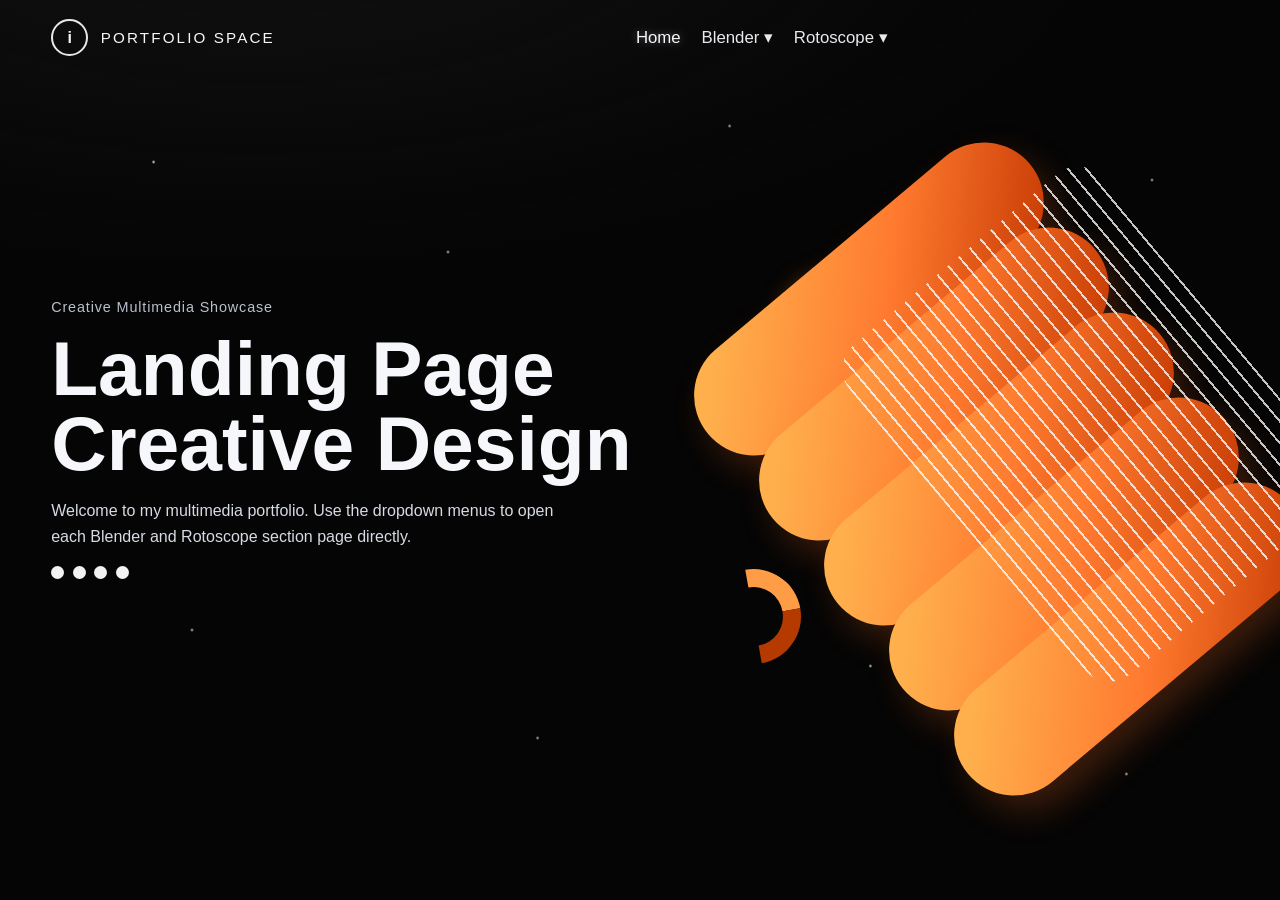
<file: overall/index.html>
<!DOCTYPE html>
<html lang="en">
<head>
  <meta charset="UTF-8" />
  <meta name="viewport" content="width=device-width, initial-scale=1.0" />
  <title>Portfolio | Futuristic Landing</title>
  <link rel="stylesheet" href="styles.css?v=205" />
</head>
<body>
  <div class="bg-stars" aria-hidden="true"></div>

  <header class="site-header">
    <div class="container nav-wrap">
      <a class="brand" href="index.html">
        <span class="brand-icon">i</span>
        <span class="brand-text">PORTFOLIO SPACE</span>
      </a>

      <nav>
        <ul class="nav-links">
          <li><a class="active" href="index.html">Home</a></li>

          <li class="dropdown">
            <button type="button" class="dropdown-toggle" aria-expanded="false">Blender ▾</button>
            <ul class="dropdown-menu">
              <li><a href="blender/video.html">Video</a></li>
              <li><a href="blender/description.html">Description</a></li>
              <li><a href="blender/method.html">Method</a></li>
              <li><a href="blender/calculator.html">Earth Age Calculator</a></li>
              <li><a href="blender/script.html">Script</a></li>
            </ul>
          </li>

          <li class="dropdown">
            <button type="button" class="dropdown-toggle" aria-expanded="false">Rotoscope ▾</button>
            <ul class="dropdown-menu">
              <li><a href="rotoscope/live-action.html">Live Action Video</a></li>
              <li><a href="rotoscope/final-video.html">Final Video</a></li>
              <li><a href="rotoscope/credits.html">Disclaimer / Credits</a></li>
              <li><a href="rotoscope/procedure.html">Procedure</a></li>
              <li><a href="rotoscope/weekly-progress.html">Weekly Progress</a></li>
            </ul>
          </li>
        </ul>
      </nav>
    </div>
  </header>

  <main class="container hero">
    <section class="hero-left">
      <p class="eyebrow">Creative Multimedia Showcase</p>
      <h1>Landing Page<br />Creative Design</h1>
      <p class="hero-text">
        Welcome to my multimedia portfolio. Use the dropdown menus to open each
        Blender and Rotoscope section page directly.
      </p>

      <div class="dots" aria-hidden="true">
        <span></span><span></span><span></span><span></span>
      </div>

    </section>

    <section class="hero-right" aria-hidden="true">
      <div class="orb orb-1"></div>
      <div class="orb orb-2"></div>
      <div class="orb orb-3"></div>
      <div class="ribbon r1"></div>
      <div class="ribbon r2"></div>
      <div class="ribbon r3"></div>
      <div class="ribbon r4"></div>
      <div class="ribbon r5"></div>
      <div class="ring"></div>
      <div class="lines"></div>
    </section>
  </main>
  <script src="script.js?v=205"></script>
</body>
</html>
</file>
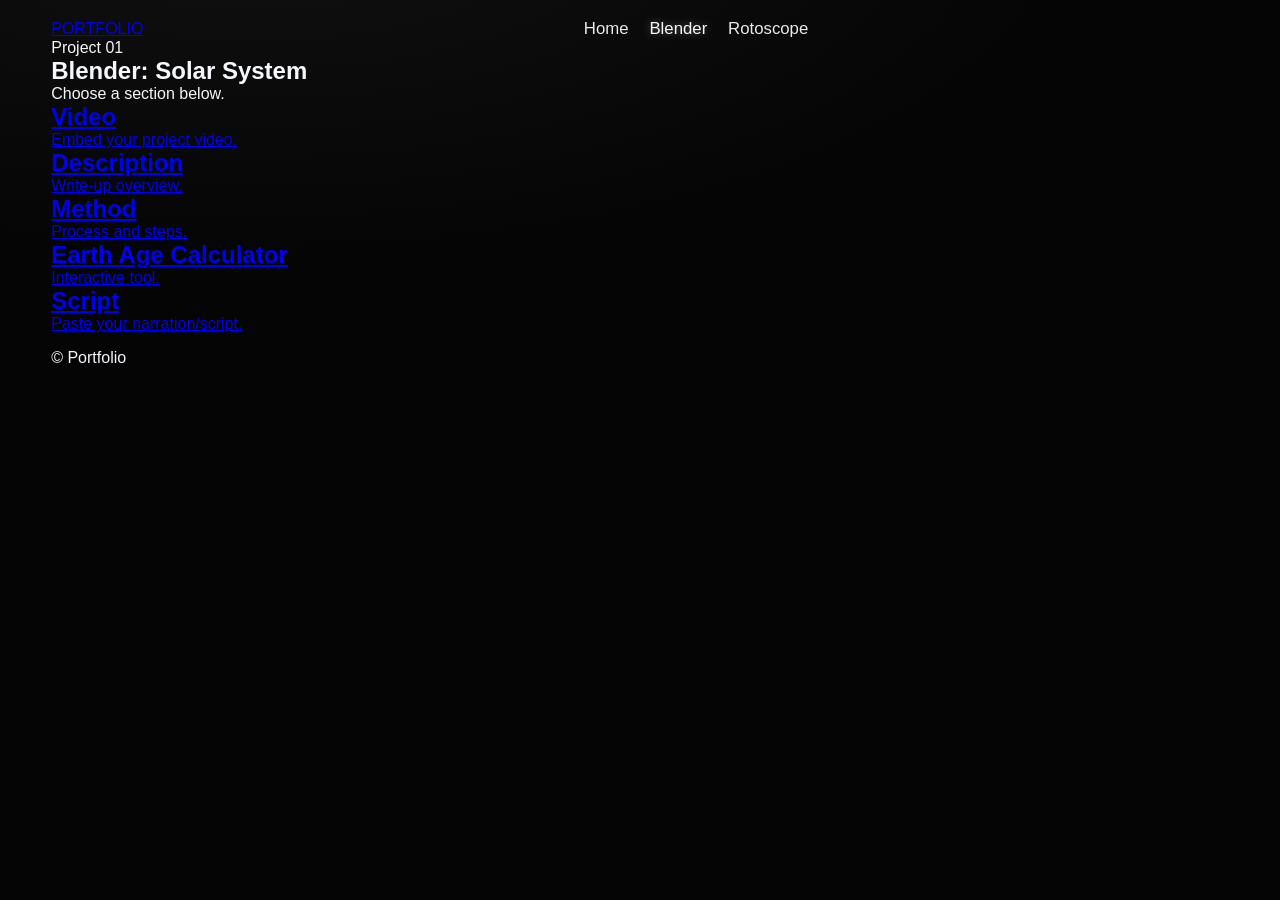
<file: overall/blender/index.html>
<!DOCTYPE html>
<html lang="en">
<head>
  <meta charset="UTF-8" />
  <meta name="viewport" content="width=device-width, initial-scale=1.0" />
  <title>Portfolio | Blender</title>
  <link rel="stylesheet" href="../styles.css" />
</head>
<body>
  <header class="site-header">
    <div class="container nav-wrap">
      <a class="logo" href="../index.html">PORTFOLIO</a>
      <nav>
        <ul class="nav-links">
          <li><a href="../index.html">Home</a></li>
          <li><a class="active" href="index.html">Blender</a></li>
          <li><a href="../rotoscope/index.html">Rotoscope</a></li>
        </ul>
      </nav>
    </div>
  </header>

  <main class="container page">
    <section class="page-head">
      <p class="tag">Project 01</p>
      <h1>Blender: Solar System</h1>
      <p class="subtitle">Choose a section below.</p>
    </section>

    <section class="grid two-col">
      <a class="card link-card" href="video.html"><h2>Video</h2><p class="muted">Embed your project video.</p></a>
      <a class="card link-card" href="description.html"><h2>Description</h2><p class="muted">Write-up overview.</p></a>
      <a class="card link-card" href="method.html"><h2>Method</h2><p class="muted">Process and steps.</p></a>
      <a class="card link-card" href="calculator.html"><h2>Earth Age Calculator</h2><p class="muted">Interactive tool.</p></a>
      <a class="card link-card" href="script.html"><h2>Script</h2><p class="muted">Paste your narration/script.</p></a>
    </section>
  </main>

  <footer class="site-footer">
    <div class="container">
      <p>© <span id="year"></span> Portfolio</p>
    </div>
  </footer>

  <script src="../script.js"></script>
</body>
</html>
</file>
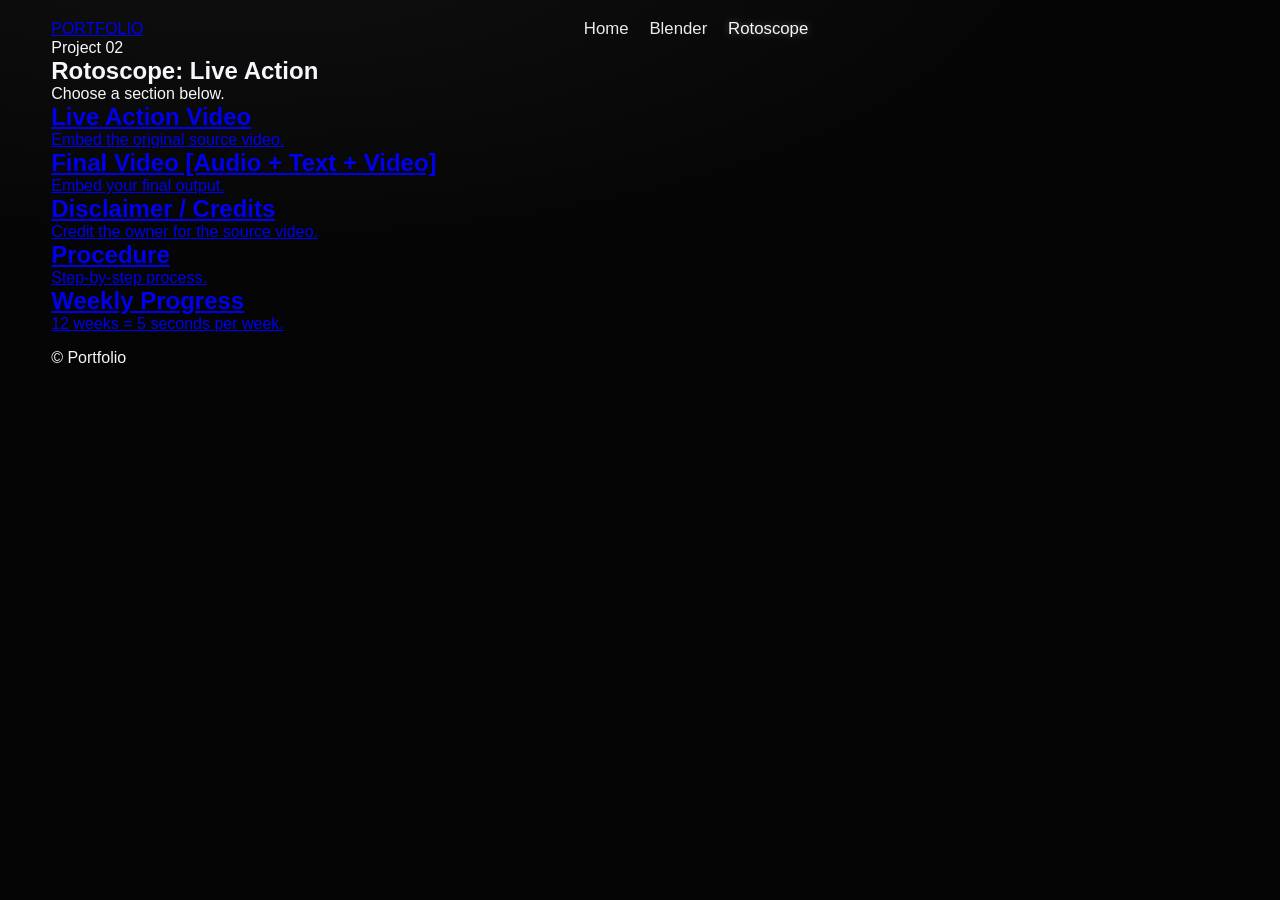
<file: overall/rotoscope/index.html>
<!DOCTYPE html>
<html lang="en">
<head>
  <meta charset="UTF-8" />
  <meta name="viewport" content="width=device-width, initial-scale=1.0" />
  <title>Portfolio | Rotoscope</title>
  <link rel="stylesheet" href="../styles.css" />
</head>
<body>
  <header class="site-header">
    <div class="container nav-wrap">
      <a class="logo" href="../index.html">PORTFOLIO</a>
      <nav>
        <ul class="nav-links">
          <li><a href="../index.html">Home</a></li>
          <li><a href="../blender/index.html">Blender</a></li>
          <li><a class="active" href="index.html">Rotoscope</a></li>
        </ul>
      </nav>
    </div>
  </header>

  <main class="container page">
    <section class="page-head">
      <p class="tag">Project 02</p>
      <h1>Rotoscope: Live Action</h1>
      <p class="subtitle">Choose a section below.</p>
    </section>

    <section class="grid two-col">
      <a class="card link-card" href="live-action.html">
        <h2>Live Action Video</h2>
        <p class="muted">Embed the original source video.</p>
      </a>

      <a class="card link-card" href="final-video.html">
        <h2>Final Video [Audio + Text + Video]</h2>
        <p class="muted">Embed your final output.</p>
      </a>

      <a class="card link-card" href="credits.html">
        <h2>Disclaimer / Credits</h2>
        <p class="muted">Credit the owner for the source video.</p>
      </a>

      <a class="card link-card" href="procedure.html">
        <h2>Procedure</h2>
        <p class="muted">Step-by-step process.</p>
      </a>

      <a class="card link-card" href="weekly-progress.html">
        <h2>Weekly Progress</h2>
        <p class="muted">12 weeks = 5 seconds per week.</p>
      </a>
    </section>
  </main>

  <footer class="site-footer">
    <div class="container">
      <p>© <span id="year"></span> Portfolio</p>
    </div>
  </footer>

  <script src="../script.js"></script>
</body>
</html>
</file>
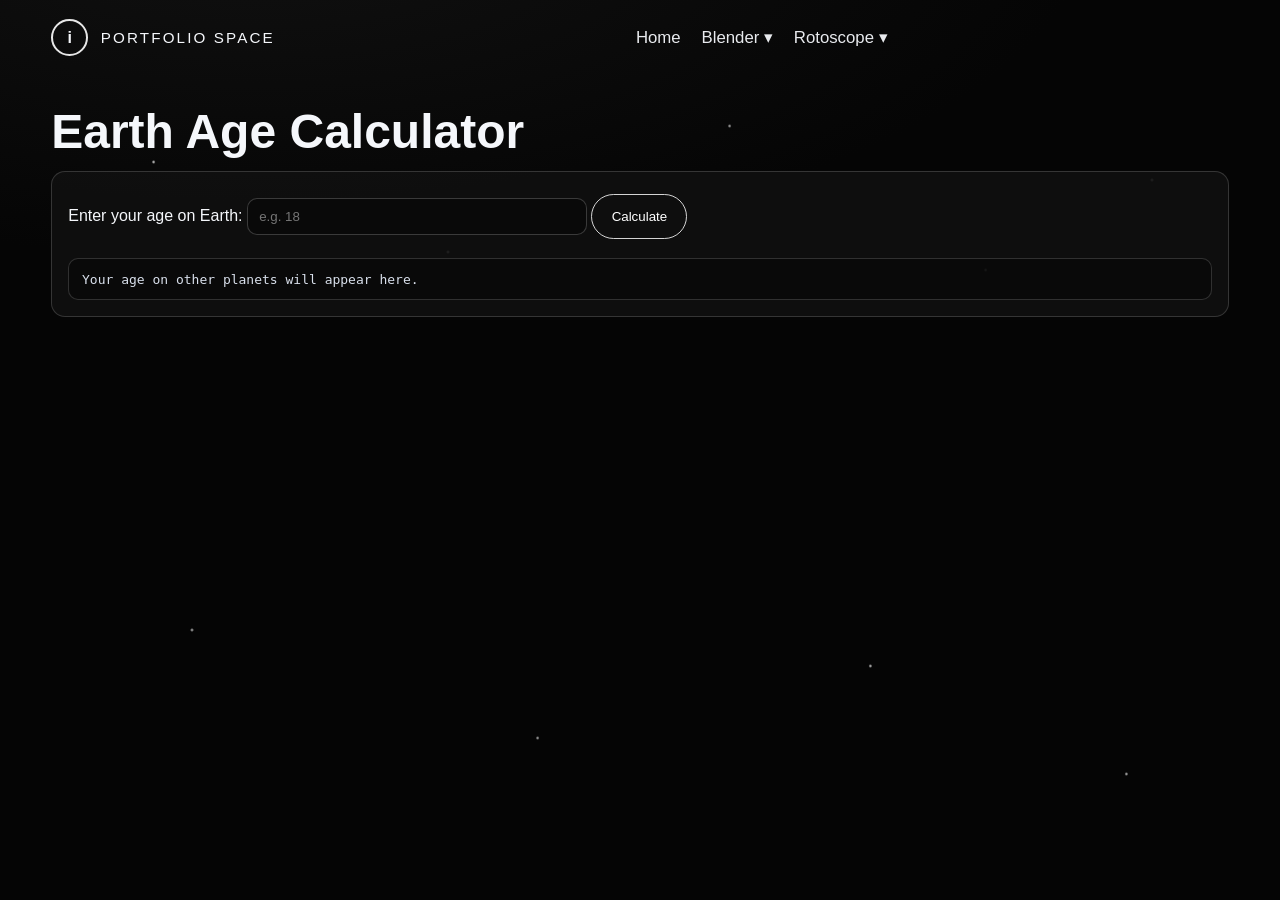
<file: overall/blender/calculator.html>
<!DOCTYPE html>
<html lang="en">
<head>
  <meta charset="UTF-8" />
  <meta name="viewport" content="width=device-width, initial-scale=1.0" />
  <title>Blender | Earth Age Calculator</title>
  <link rel="stylesheet" href="../styles.css?v=204" />
</head>
<body>
  <div class="bg-stars" aria-hidden="true"></div>
  <header class="site-header">
    <div class="container nav-wrap">
      <a class="brand" href="../index.html"><span class="brand-icon">i</span><span class="brand-text">PORTFOLIO SPACE</span></a>
      <nav>
        <ul class="nav-links">
          <li><a href="../index.html">Home</a></li>
          <li class="dropdown">
            <button type="button" class="dropdown-toggle" aria-expanded="false">Blender ▾</button>
            <ul class="dropdown-menu">
              <li><a href="video.html">Video</a></li>
              <li><a href="description.html">Description</a></li>
              <li><a href="method.html">Method</a></li>
              <li><a href="calculator.html">Earth Age Calculator</a></li>
              <li><a href="script.html">Script</a></li>
            </ul>
          </li>
          <li class="dropdown">
            <button type="button" class="dropdown-toggle" aria-expanded="false">Rotoscope ▾</button>
            <ul class="dropdown-menu">
              <li><a href="../rotoscope/live-action.html">Live Action Video</a></li>
              <li><a href="../rotoscope/final-video.html">Final Video</a></li>
              <li><a href="../rotoscope/credits.html">Disclaimer / Credits</a></li>
              <li><a href="../rotoscope/procedure.html">Procedure</a></li>
              <li><a href="../rotoscope/weekly-progress.html">Weekly Progress</a></li>
            </ul>
          </li>
        </ul>
      </nav>
    </div>
  </header>
  <main class="container page-wrap">
    <h1>Earth Age Calculator</h1>
    <section class="f-card">
      <label for="age">Enter your age on Earth:</label>
      <input id="age" type="number" min="0" placeholder="e.g. 18" />
      <button id="calcBtn" class="pill-btn ghost" type="button">Calculate</button>
      <pre id="result" class="result-box">Your age on other planets will appear here.</pre>
    </section>
  </main>
  <script src="../script.js?v=204"></script>
</body>
</html>
</file>
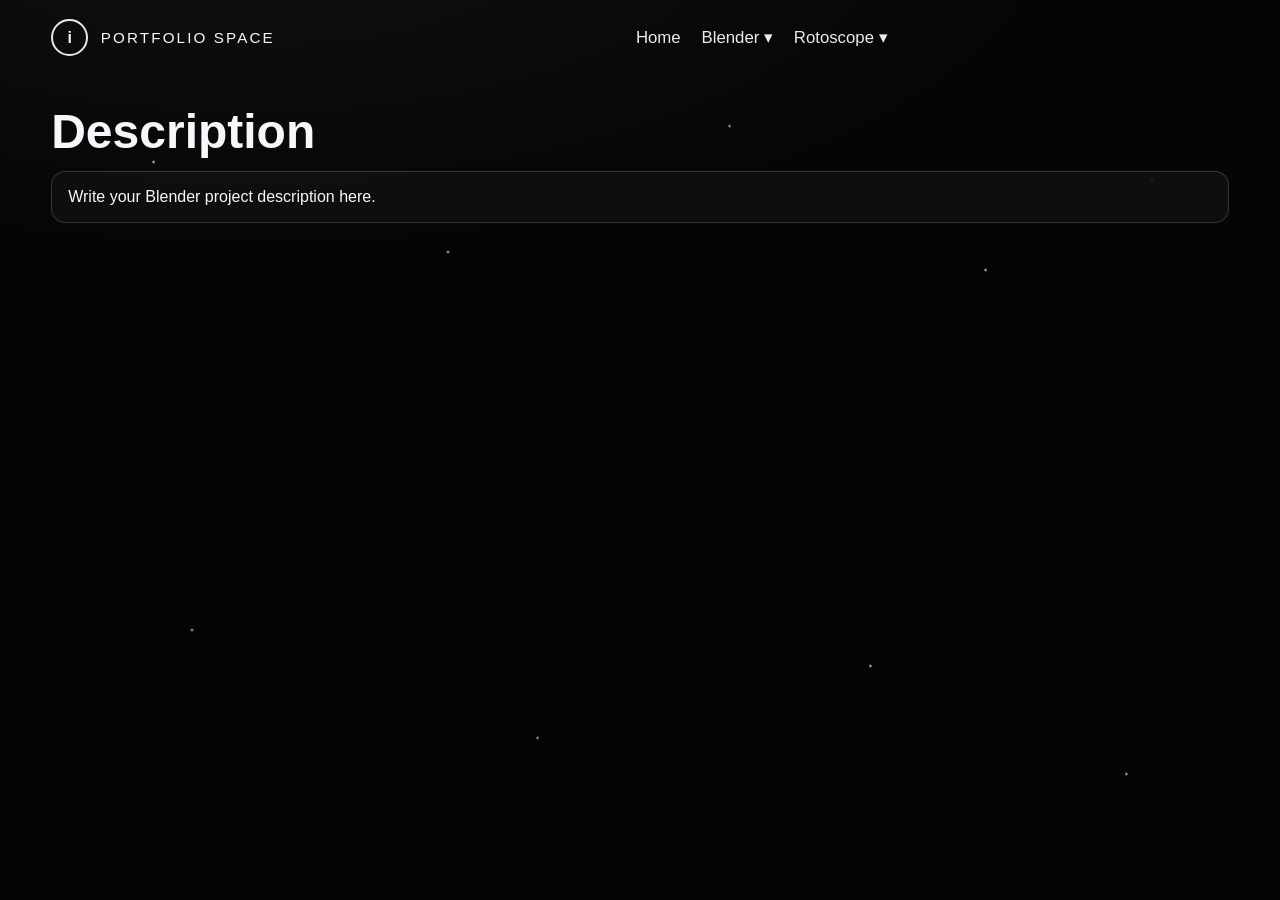
<file: overall/blender/description.html>
<!DOCTYPE html>
<html lang="en">
<head>
  <meta charset="UTF-8" />
  <meta name="viewport" content="width=device-width, initial-scale=1.0" />
  <title>Blender | Description</title>
  <link rel="stylesheet" href="../styles.css?v=204" />
</head>
<body>
  <div class="bg-stars" aria-hidden="true"></div>
  <header class="site-header">
    <div class="container nav-wrap">
      <a class="brand" href="../index.html"><span class="brand-icon">i</span><span class="brand-text">PORTFOLIO SPACE</span></a>
      <nav>
        <ul class="nav-links">
          <li><a href="../index.html">Home</a></li>
          <li class="dropdown">
            <button type="button" class="dropdown-toggle" aria-expanded="false">Blender ▾</button>
            <ul class="dropdown-menu">
              <li><a href="video.html">Video</a></li>
              <li><a href="description.html">Description</a></li>
              <li><a href="method.html">Method</a></li>
              <li><a href="calculator.html">Earth Age Calculator</a></li>
              <li><a href="script.html">Script</a></li>
            </ul>
          </li>
          <li class="dropdown">
            <button type="button" class="dropdown-toggle" aria-expanded="false">Rotoscope ▾</button>
            <ul class="dropdown-menu">
              <li><a href="../rotoscope/live-action.html">Live Action Video</a></li>
              <li><a href="../rotoscope/final-video.html">Final Video</a></li>
              <li><a href="../rotoscope/credits.html">Disclaimer / Credits</a></li>
              <li><a href="../rotoscope/procedure.html">Procedure</a></li>
              <li><a href="../rotoscope/weekly-progress.html">Weekly Progress</a></li>
            </ul>
          </li>
        </ul>
      </nav>
    </div>
  </header>
  <main class="container page-wrap">
    <h1>Description</h1>
    <section class="f-card"><p>Write your Blender project description here.</p></section>
  </main>
  <script src="../script.js?v=204"></script>
</body>
</html>
</file>
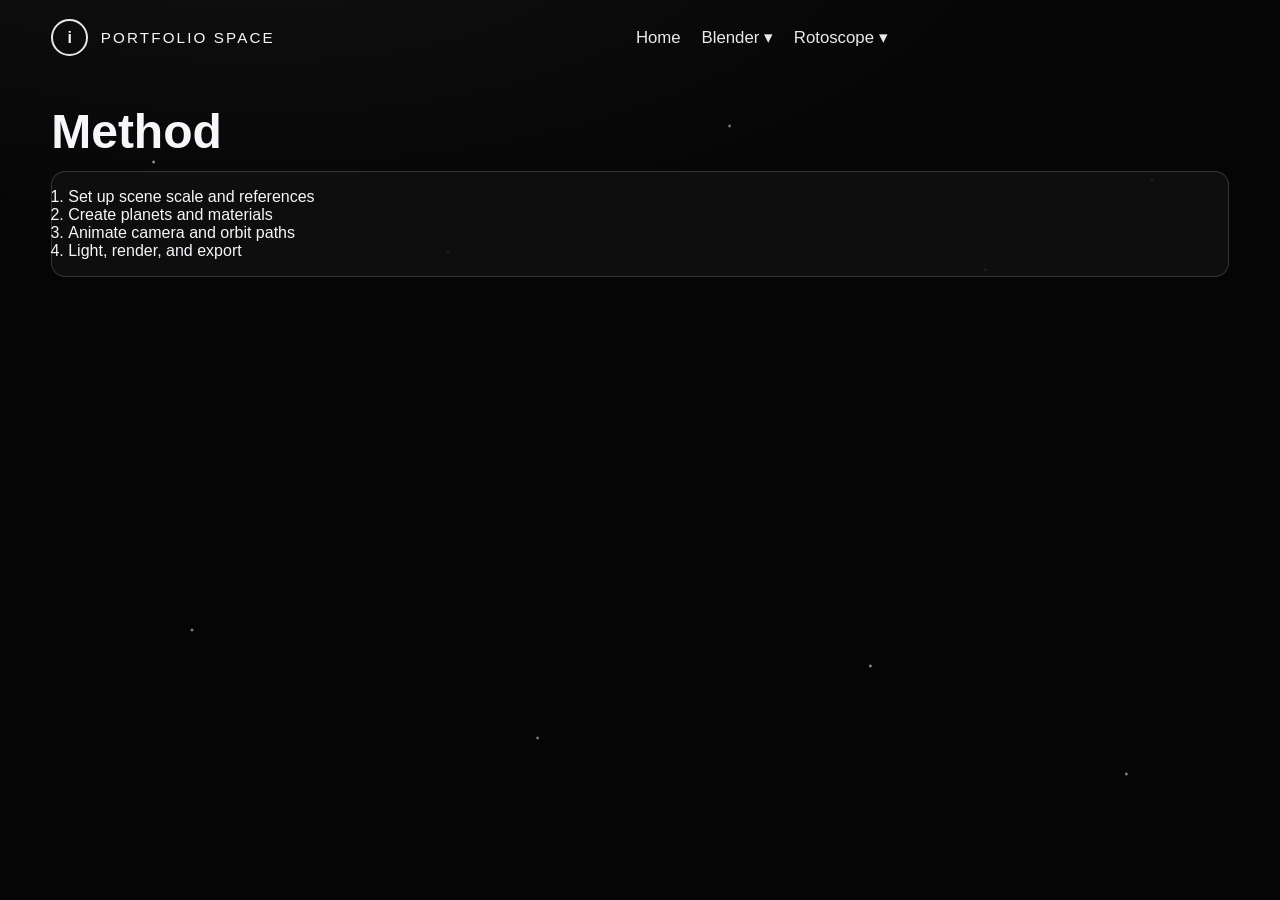
<file: overall/blender/method.html>
<!DOCTYPE html>
<html lang="en">
<head>
  <meta charset="UTF-8" />
  <meta name="viewport" content="width=device-width, initial-scale=1.0" />
  <title>Blender | Method</title>
  <link rel="stylesheet" href="../styles.css?v=204" />
</head>
<body>
  <div class="bg-stars" aria-hidden="true"></div>
  <header class="site-header">
    <div class="container nav-wrap">
      <a class="brand" href="../index.html"><span class="brand-icon">i</span><span class="brand-text">PORTFOLIO SPACE</span></a>
      <nav>
        <ul class="nav-links">
          <li><a href="../index.html">Home</a></li>
          <li class="dropdown">
            <button type="button" class="dropdown-toggle" aria-expanded="false">Blender ▾</button>
            <ul class="dropdown-menu">
              <li><a href="video.html">Video</a></li>
              <li><a href="description.html">Description</a></li>
              <li><a href="method.html">Method</a></li>
              <li><a href="calculator.html">Earth Age Calculator</a></li>
              <li><a href="script.html">Script</a></li>
            </ul>
          </li>
          <li class="dropdown">
            <button type="button" class="dropdown-toggle" aria-expanded="false">Rotoscope ▾</button>
            <ul class="dropdown-menu">
              <li><a href="../rotoscope/live-action.html">Live Action Video</a></li>
              <li><a href="../rotoscope/final-video.html">Final Video</a></li>
              <li><a href="../rotoscope/credits.html">Disclaimer / Credits</a></li>
              <li><a href="../rotoscope/procedure.html">Procedure</a></li>
              <li><a href="../rotoscope/weekly-progress.html">Weekly Progress</a></li>
            </ul>
          </li>
        </ul>
      </nav>
    </div>
  </header>
  <main class="container page-wrap">
    <h1>Method</h1>
    <section class="f-card">
      <ol>
        <li>Set up scene scale and references</li>
        <li>Create planets and materials</li>
        <li>Animate camera and orbit paths</li>
        <li>Light, render, and export</li>
      </ol>
    </section>
  </main>
  <script src="../script.js?v=204"></script>
</body>
</html>
</file>
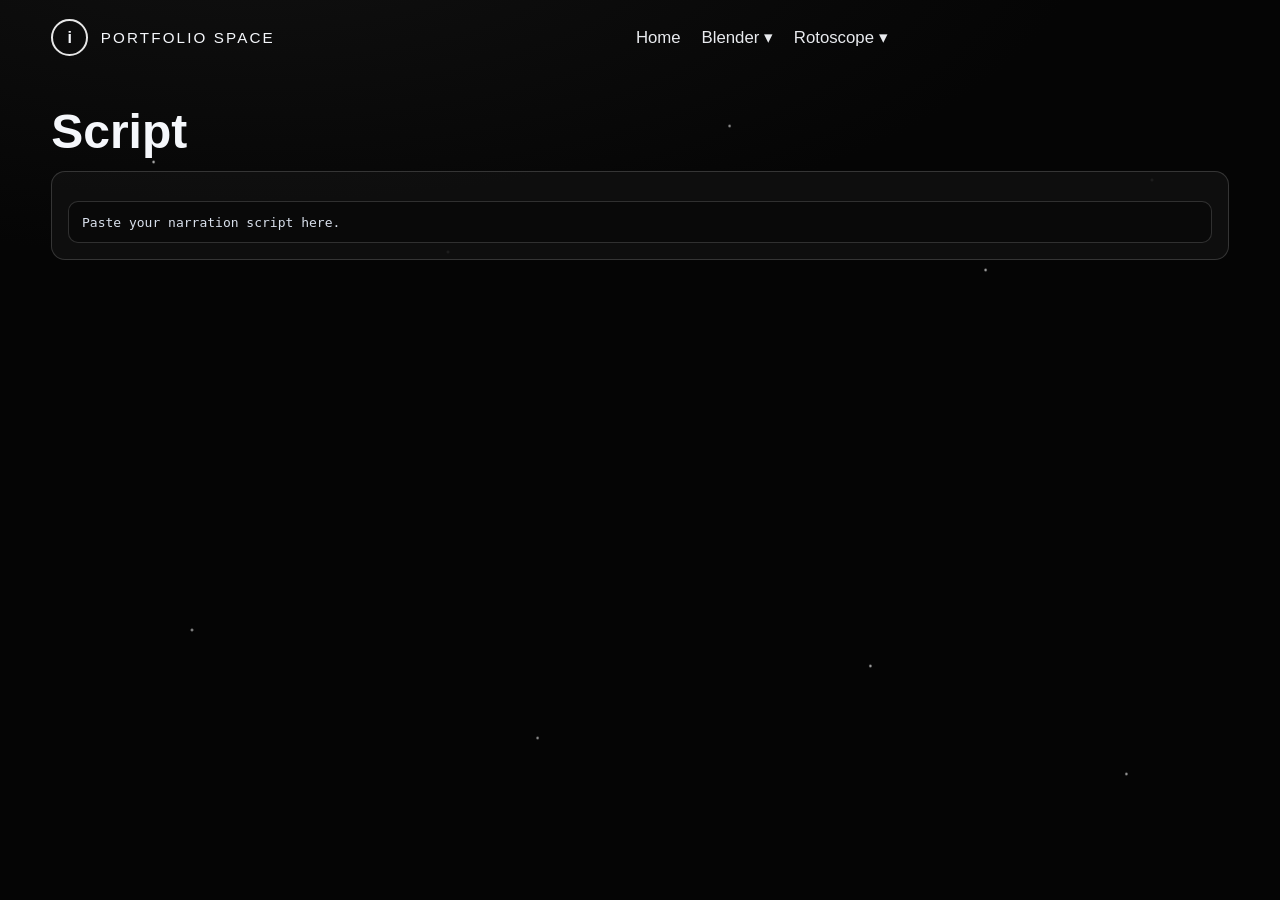
<file: overall/blender/script.html>
<!DOCTYPE html>
<html lang="en">
<head>
  <meta charset="UTF-8" />
  <meta name="viewport" content="width=device-width, initial-scale=1.0" />
  <title>Blender | Script</title>
  <link rel="stylesheet" href="../styles.css?v=204" />
</head>
<body>
  <div class="bg-stars" aria-hidden="true"></div>
  <header class="site-header">
    <div class="container nav-wrap">
      <a class="brand" href="../index.html"><span class="brand-icon">i</span><span class="brand-text">PORTFOLIO SPACE</span></a>
      <nav>
        <ul class="nav-links">
          <li><a href="../index.html">Home</a></li>
          <li class="dropdown">
            <button type="button" class="dropdown-toggle" aria-expanded="false">Blender ▾</button>
            <ul class="dropdown-menu">
              <li><a href="video.html">Video</a></li>
              <li><a href="description.html">Description</a></li>
              <li><a href="method.html">Method</a></li>
              <li><a href="calculator.html">Earth Age Calculator</a></li>
              <li><a href="script.html">Script</a></li>
            </ul>
          </li>
          <li class="dropdown">
            <button type="button" class="dropdown-toggle" aria-expanded="false">Rotoscope ▾</button>
            <ul class="dropdown-menu">
              <li><a href="../rotoscope/live-action.html">Live Action Video</a></li>
              <li><a href="../rotoscope/final-video.html">Final Video</a></li>
              <li><a href="../rotoscope/credits.html">Disclaimer / Credits</a></li>
              <li><a href="../rotoscope/procedure.html">Procedure</a></li>
              <li><a href="../rotoscope/weekly-progress.html">Weekly Progress</a></li>
            </ul>
          </li>
        </ul>
      </nav>
    </div>
  </header>
  <main class="container page-wrap">
    <h1>Script</h1>
    <section class="f-card">
      <pre class="result-box">Paste your narration script here.</pre>
    </section>
  </main>
  <script src="../script.js?v=204"></script>
</body>
</html>
</file>
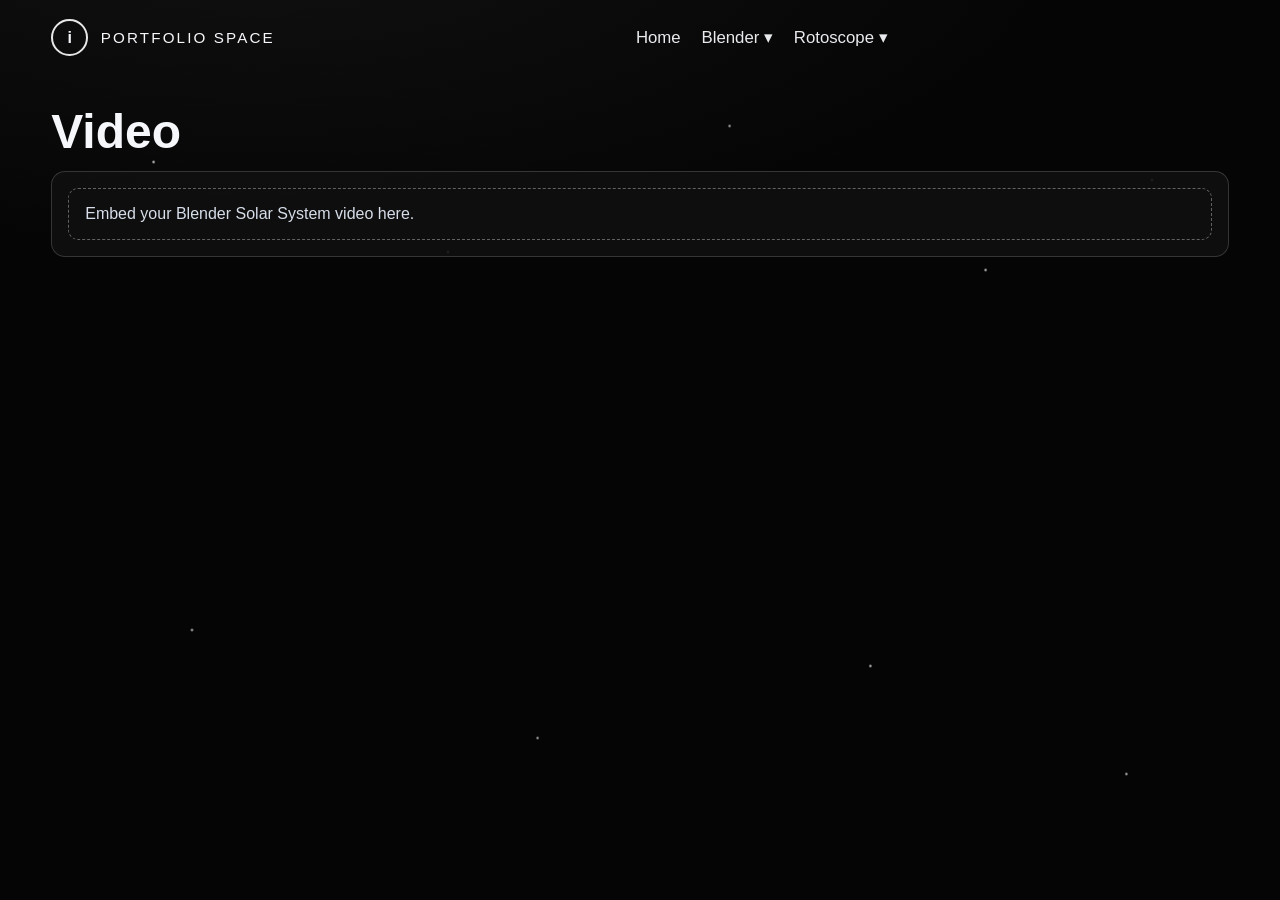
<file: overall/blender/video.html>
<!DOCTYPE html>
<html lang="en">
<head>
  <meta charset="UTF-8" />
  <meta name="viewport" content="width=device-width, initial-scale=1.0" />
  <title>Blender | Video</title>
  <link rel="stylesheet" href="../styles.css?v=204" />
</head>
<body>
  <div class="bg-stars" aria-hidden="true"></div>

  <header class="site-header">
    <div class="container nav-wrap">
      <a class="brand" href="../index.html">
        <span class="brand-icon">i</span>
        <span class="brand-text">PORTFOLIO SPACE</span>
      </a>
      <nav>
        <ul class="nav-links">
          <li><a href="../index.html">Home</a></li>
          <li class="dropdown">
            <button type="button" class="dropdown-toggle" aria-expanded="false">Blender ▾</button>
            <ul class="dropdown-menu">
              <li><a href="video.html">Video</a></li>
              <li><a href="description.html">Description</a></li>
              <li><a href="method.html">Method</a></li>
              <li><a href="calculator.html">Earth Age Calculator</a></li>
              <li><a href="script.html">Script</a></li>
            </ul>
          </li>
          <li class="dropdown">
            <button type="button" class="dropdown-toggle" aria-expanded="false">Rotoscope ▾</button>
            <ul class="dropdown-menu">
              <li><a href="../rotoscope/live-action.html">Live Action Video</a></li>
              <li><a href="../rotoscope/final-video.html">Final Video</a></li>
              <li><a href="../rotoscope/credits.html">Disclaimer / Credits</a></li>
              <li><a href="../rotoscope/procedure.html">Procedure</a></li>
              <li><a href="../rotoscope/weekly-progress.html">Weekly Progress</a></li>
            </ul>
          </li>
        </ul>
      </nav>
    </div>
  </header>

  <main class="container page-wrap">
    <h1>Video</h1>
    <section class="f-card">
      <div class="placeholder">Embed your Blender Solar System video here.</div>
    </section>
  </main>

  <script src="../script.js?v=204"></script>
</body>
</html>
</file>
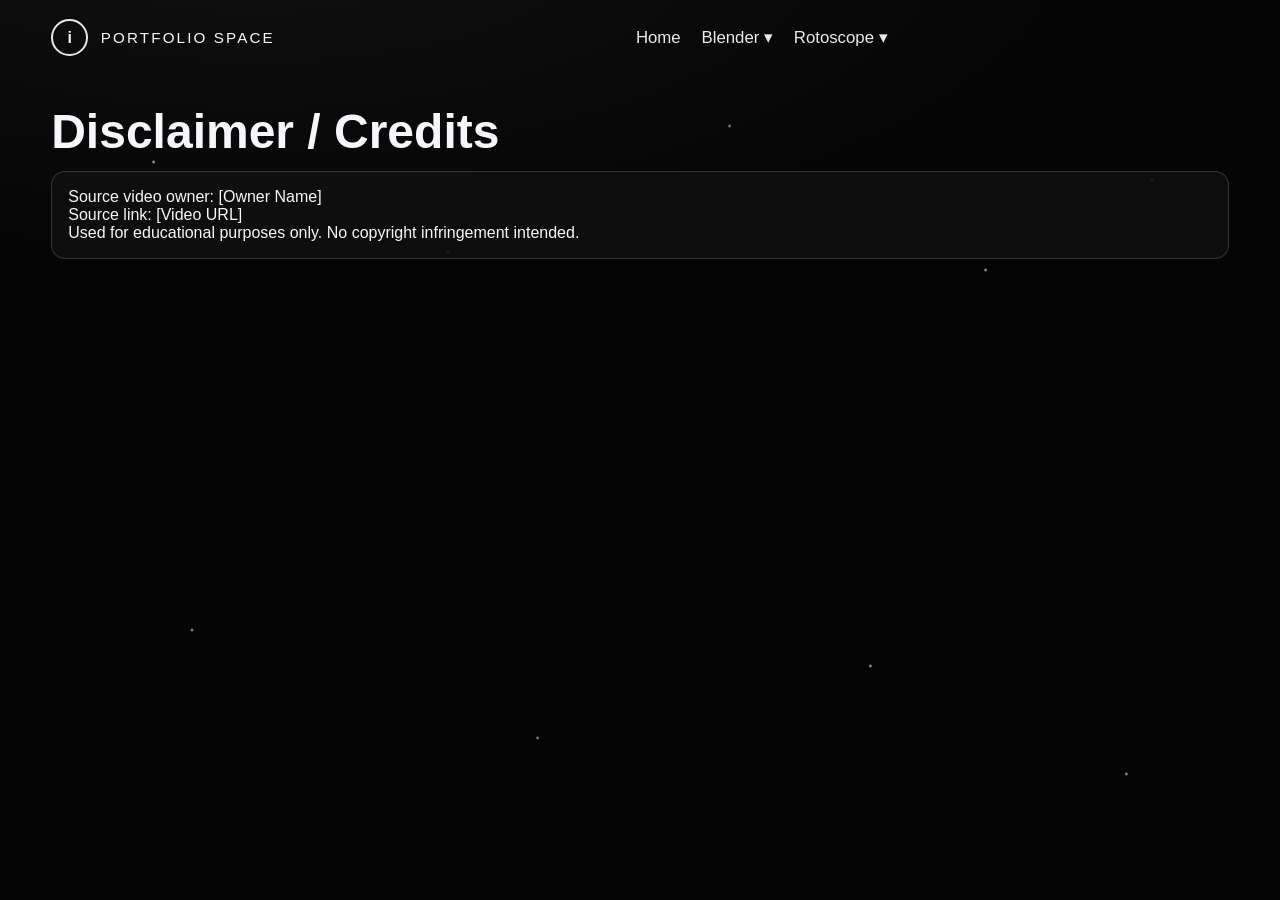
<file: overall/rotoscope/credits.html>
<!DOCTYPE html>
<html lang="en">
<head>
  <meta charset="UTF-8" />
  <meta name="viewport" content="width=device-width, initial-scale=1.0" />
  <title>Rotoscope | Disclaimer / Credits</title>
  <link rel="stylesheet" href="../styles.css?v=204" />
</head>
<body>
  <div class="bg-stars" aria-hidden="true"></div>
  <header class="site-header">
    <div class="container nav-wrap">
      <a class="brand" href="../index.html"><span class="brand-icon">i</span><span class="brand-text">PORTFOLIO SPACE</span></a>
      <nav>
        <ul class="nav-links">
          <li><a href="../index.html">Home</a></li>
          <li class="dropdown">
            <button type="button" class="dropdown-toggle" aria-expanded="false">Blender ▾</button>
            <ul class="dropdown-menu">
              <li><a href="../blender/video.html">Video</a></li>
              <li><a href="../blender/description.html">Description</a></li>
              <li><a href="../blender/method.html">Method</a></li>
              <li><a href="../blender/calculator.html">Earth Age Calculator</a></li>
              <li><a href="../blender/script.html">Script</a></li>
            </ul>
          </li>
          <li class="dropdown">
            <button type="button" class="dropdown-toggle" aria-expanded="false">Rotoscope ▾</button>
            <ul class="dropdown-menu">
              <li><a href="live-action.html">Live Action Video</a></li>
              <li><a href="final-video.html">Final Video</a></li>
              <li><a href="credits.html">Disclaimer / Credits</a></li>
              <li><a href="procedure.html">Procedure</a></li>
              <li><a href="weekly-progress.html">Weekly Progress</a></li>
            </ul>
          </li>
        </ul>
      </nav>
    </div>
  </header>
  <main class="container page-wrap">
    <h1>Disclaimer / Credits</h1>
    <section class="f-card">
      <p>Source video owner: [Owner Name]</p>
      <p>Source link: [Video URL]</p>
      <p>Used for educational purposes only. No copyright infringement intended.</p>
    </section>
  </main>
  <script src="../script.js?v=204"></script>
</body>
</html>
</file>
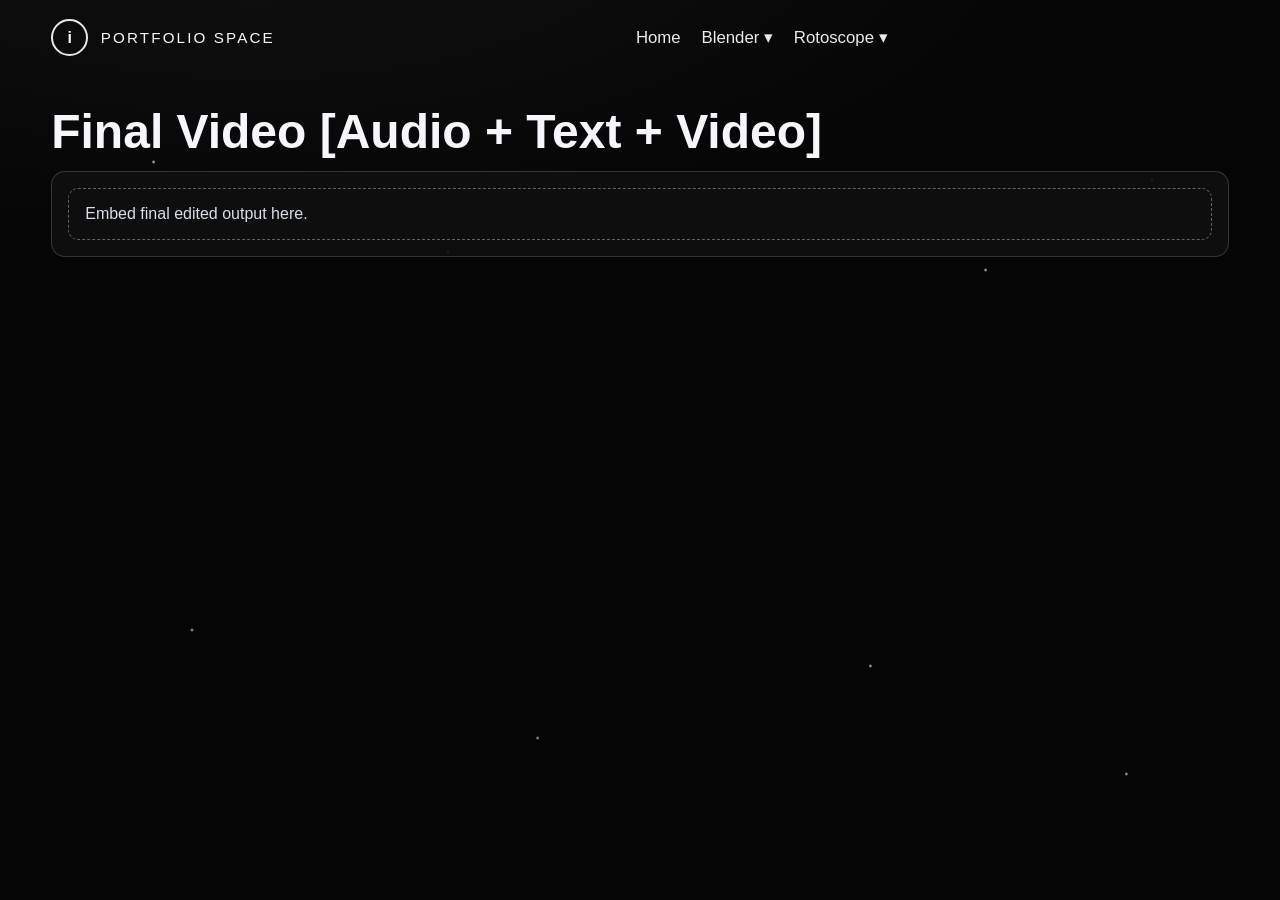
<file: overall/rotoscope/final-video.html>
<!DOCTYPE html>
<html lang="en">
<head>
  <meta charset="UTF-8" />
  <meta name="viewport" content="width=device-width, initial-scale=1.0" />
  <title>Rotoscope | Final Video</title>
  <link rel="stylesheet" href="../styles.css?v=204" />
</head>
<body>
  <div class="bg-stars" aria-hidden="true"></div>
  <header class="site-header">
    <div class="container nav-wrap">
      <a class="brand" href="../index.html"><span class="brand-icon">i</span><span class="brand-text">PORTFOLIO SPACE</span></a>
      <nav>
        <ul class="nav-links">
          <li><a href="../index.html">Home</a></li>
          <li class="dropdown">
            <button type="button" class="dropdown-toggle" aria-expanded="false">Blender ▾</button>
            <ul class="dropdown-menu">
              <li><a href="../blender/video.html">Video</a></li>
              <li><a href="../blender/description.html">Description</a></li>
              <li><a href="../blender/method.html">Method</a></li>
              <li><a href="../blender/calculator.html">Earth Age Calculator</a></li>
              <li><a href="../blender/script.html">Script</a></li>
            </ul>
          </li>
          <li class="dropdown">
            <button type="button" class="dropdown-toggle" aria-expanded="false">Rotoscope ▾</button>
            <ul class="dropdown-menu">
              <li><a href="live-action.html">Live Action Video</a></li>
              <li><a href="final-video.html">Final Video</a></li>
              <li><a href="credits.html">Disclaimer / Credits</a></li>
              <li><a href="procedure.html">Procedure</a></li>
              <li><a href="weekly-progress.html">Weekly Progress</a></li>
            </ul>
          </li>
        </ul>
      </nav>
    </div>
  </header>
  <main class="container page-wrap">
    <h1>Final Video [Audio + Text + Video]</h1>
    <section class="f-card"><div class="placeholder">Embed final edited output here.</div></section>
  </main>
  <script src="../script.js?v=204"></script>
</body>
</html>
</file>
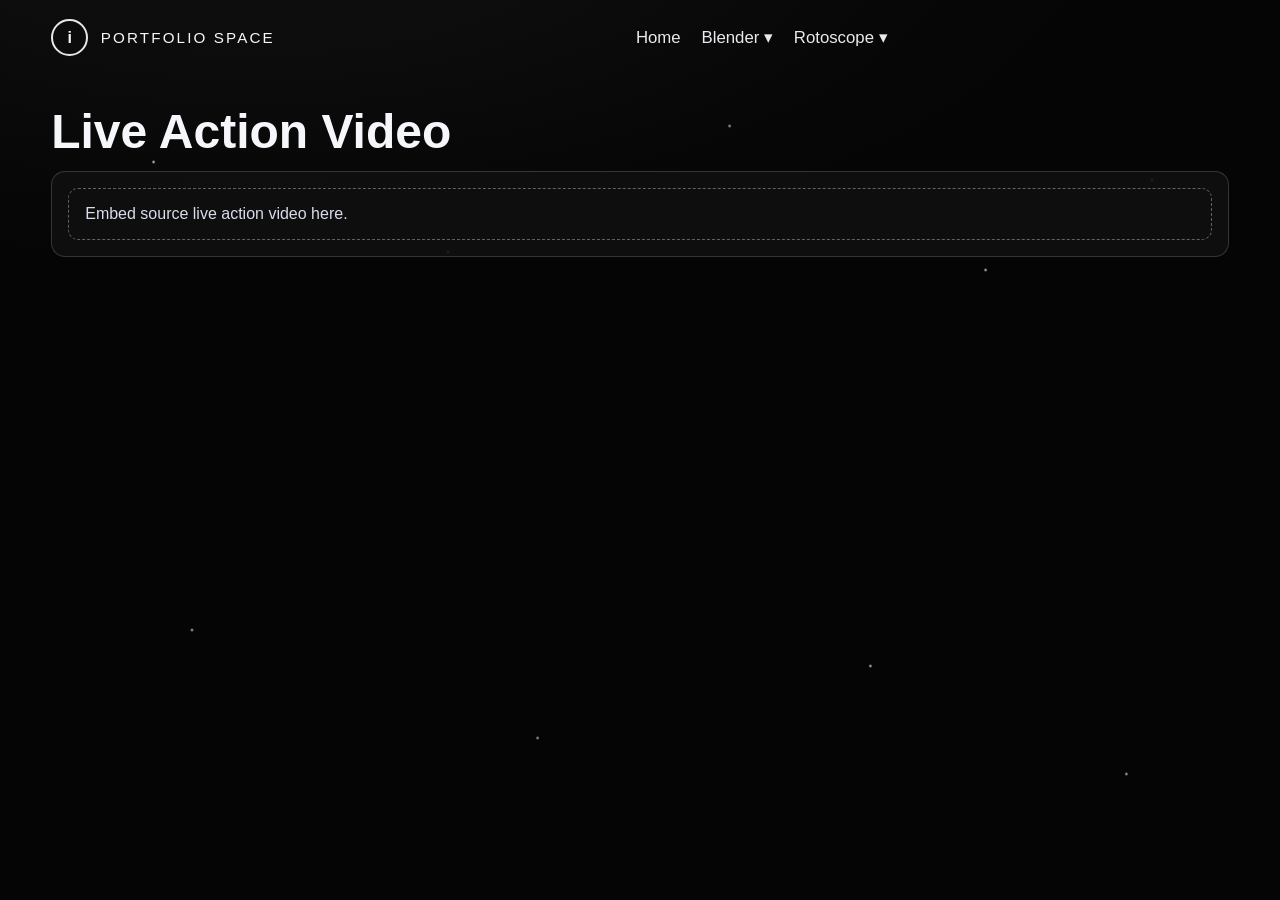
<file: overall/rotoscope/live-action.html>
<!DOCTYPE html>
<html lang="en">
<head>
  <meta charset="UTF-8" />
  <meta name="viewport" content="width=device-width, initial-scale=1.0" />
  <title>Rotoscope | Live Action Video</title>
  <link rel="stylesheet" href="../styles.css?v=204" />
</head>
<body>
  <div class="bg-stars" aria-hidden="true"></div>
  <header class="site-header">
    <div class="container nav-wrap">
      <a class="brand" href="../index.html"><span class="brand-icon">i</span><span class="brand-text">PORTFOLIO SPACE</span></a>
      <nav>
        <ul class="nav-links">
          <li><a href="../index.html">Home</a></li>
          <li class="dropdown">
            <button type="button" class="dropdown-toggle" aria-expanded="false">Blender ▾</button>
            <ul class="dropdown-menu">
              <li><a href="../blender/video.html">Video</a></li>
              <li><a href="../blender/description.html">Description</a></li>
              <li><a href="../blender/method.html">Method</a></li>
              <li><a href="../blender/calculator.html">Earth Age Calculator</a></li>
              <li><a href="../blender/script.html">Script</a></li>
            </ul>
          </li>
          <li class="dropdown">
            <button type="button" class="dropdown-toggle" aria-expanded="false">Rotoscope ▾</button>
            <ul class="dropdown-menu">
              <li><a href="live-action.html">Live Action Video</a></li>
              <li><a href="final-video.html">Final Video</a></li>
              <li><a href="credits.html">Disclaimer / Credits</a></li>
              <li><a href="procedure.html">Procedure</a></li>
              <li><a href="weekly-progress.html">Weekly Progress</a></li>
            </ul>
          </li>
        </ul>
      </nav>
    </div>
  </header>
  <main class="container page-wrap">
    <h1>Live Action Video</h1>
    <section class="f-card"><div class="placeholder">Embed source live action video here.</div></section>
  </main>
  <script src="../script.js?v=204"></script>
</body>
</html>
</file>
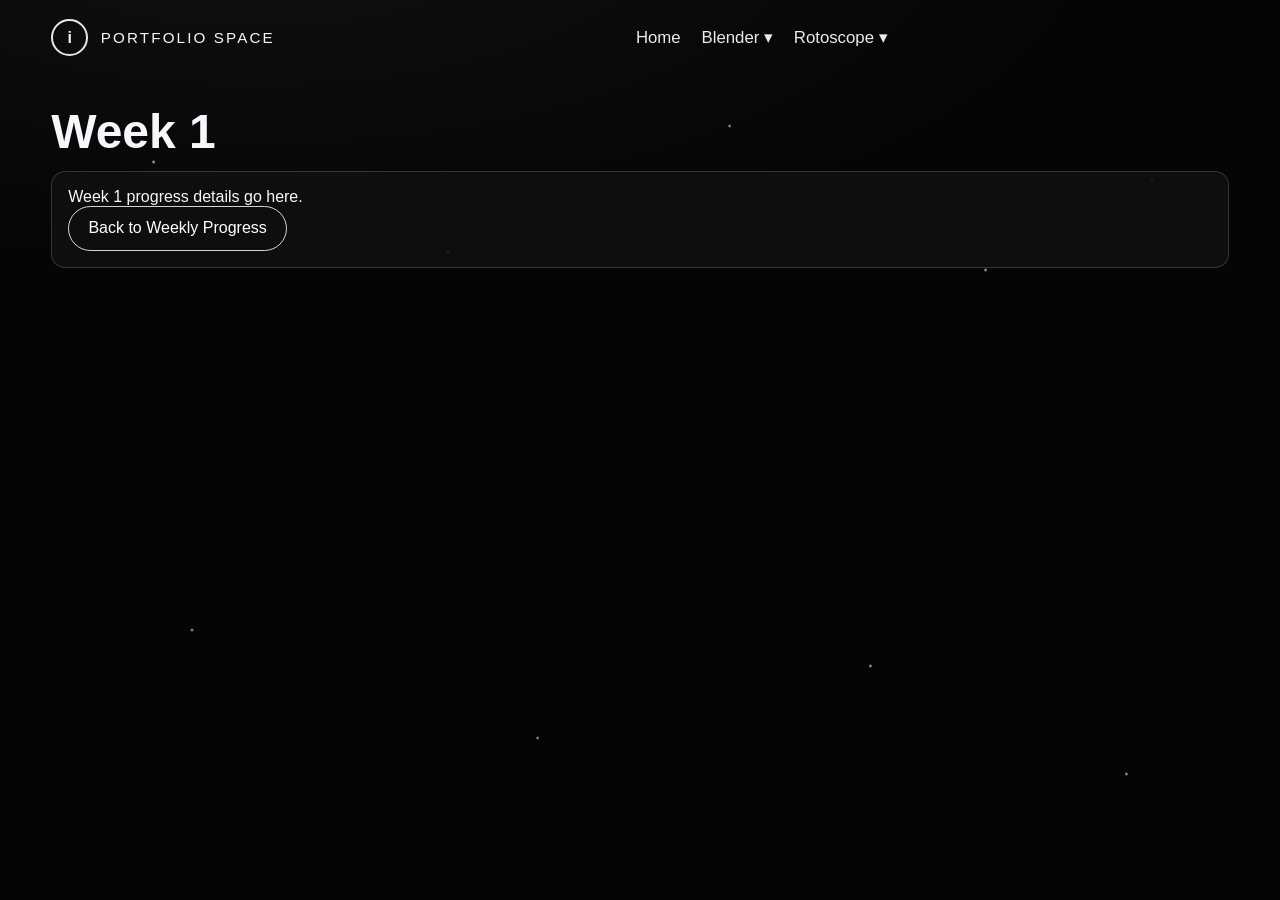
<file: overall/rotoscope/week-1.html>
<!DOCTYPE html>
<html lang="en">
<head>
  <meta charset="UTF-8" />
  <meta name="viewport" content="width=device-width, initial-scale=1.0" />
  <title>Rotoscope | Week 1</title>
  <link rel="stylesheet" href="../styles.css?v=204" />
</head>
<body>
  <div class="bg-stars" aria-hidden="true"></div>
  <header class="site-header">
    <div class="container nav-wrap">
      <a class="brand" href="../index.html"><span class="brand-icon">i</span><span class="brand-text">PORTFOLIO SPACE</span></a>
      <nav>
        <ul class="nav-links">
          <li><a href="../index.html">Home</a></li>
          <li class="dropdown">
            <button type="button" class="dropdown-toggle" aria-expanded="false">Blender ▾</button>
            <ul class="dropdown-menu">
              <li><a href="../blender/video.html">Video</a></li>
              <li><a href="../blender/description.html">Description</a></li>
              <li><a href="../blender/method.html">Method</a></li>
              <li><a href="../blender/calculator.html">Earth Age Calculator</a></li>
              <li><a href="../blender/script.html">Script</a></li>
            </ul>
          </li>
          <li class="dropdown">
            <button type="button" class="dropdown-toggle" aria-expanded="false">Rotoscope ▾</button>
            <ul class="dropdown-menu">
              <li><a href="live-action.html">Live Action Video</a></li>
              <li><a href="final-video.html">Final Video</a></li>
              <li><a href="credits.html">Disclaimer / Credits</a></li>
              <li><a href="procedure.html">Procedure</a></li>
              <li><a href="weekly-progress.html">Weekly Progress</a></li>
            </ul>
          </li>
        </ul>
      </nav>
    </div>
  </header>
  <main class="container page-wrap">
    <h1>Week 1</h1>
    <section class="f-card">
      <p>Week 1 progress details go here.</p>
      <a class="pill-btn" href="weekly-progress.html">Back to Weekly Progress</a>
    </section>
  </main>
  <script src="../script.js?v=204"></script>
</body>
</html>
</file>
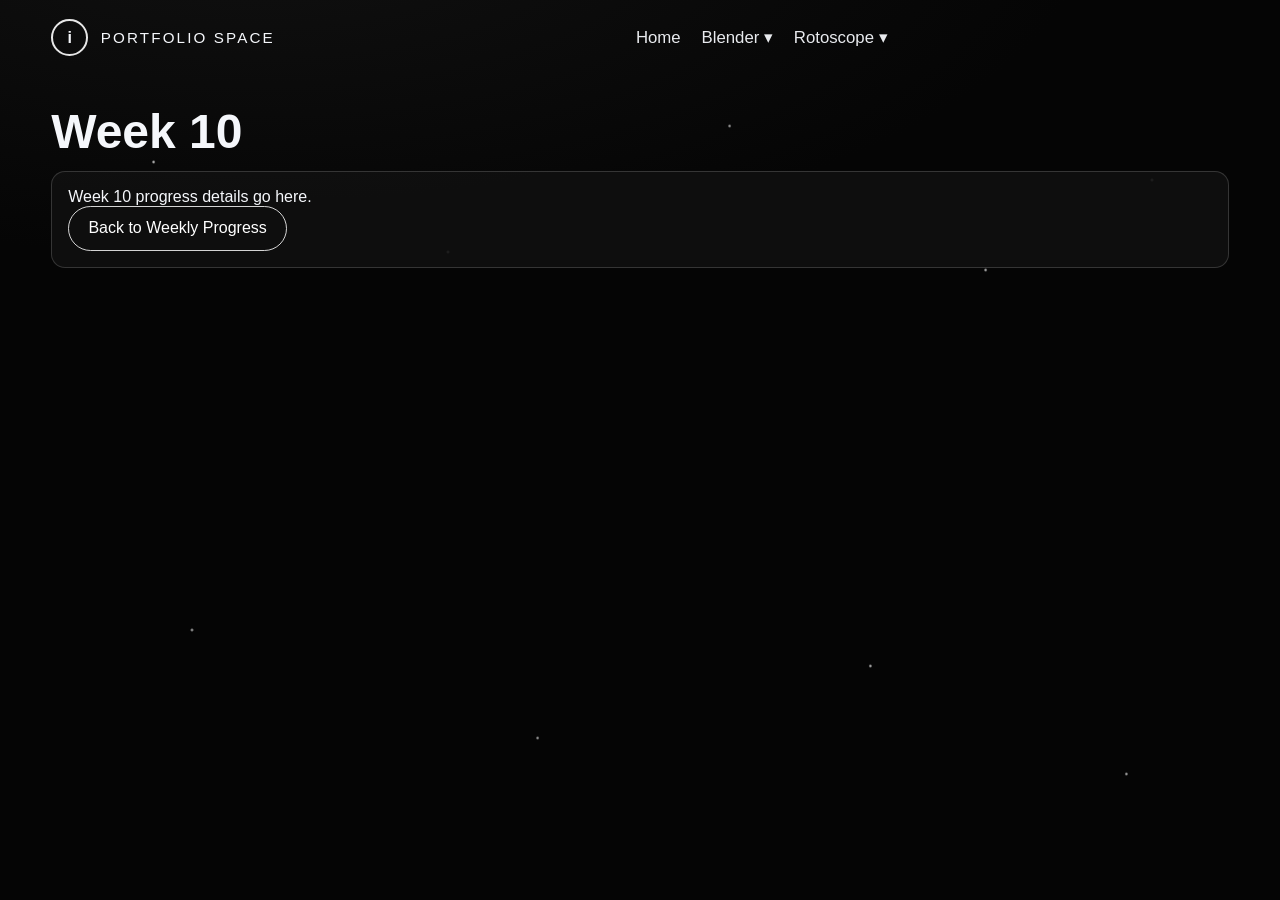
<file: overall/rotoscope/week-10.html>
<!DOCTYPE html>
<html lang="en">
<head>
  <meta charset="UTF-8" />
  <meta name="viewport" content="width=device-width, initial-scale=1.0" />
  <title>Rotoscope | Week 10</title>
  <link rel="stylesheet" href="../styles.css?v=204" />
</head>
<body>
  <div class="bg-stars" aria-hidden="true"></div>
  <header class="site-header">
    <div class="container nav-wrap">
      <a class="brand" href="../index.html"><span class="brand-icon">i</span><span class="brand-text">PORTFOLIO SPACE</span></a>
      <nav>
        <ul class="nav-links">
          <li><a href="../index.html">Home</a></li>
          <li class="dropdown">
            <button type="button" class="dropdown-toggle" aria-expanded="false">Blender ▾</button>
            <ul class="dropdown-menu">
              <li><a href="../blender/video.html">Video</a></li>
              <li><a href="../blender/description.html">Description</a></li>
              <li><a href="../blender/method.html">Method</a></li>
              <li><a href="../blender/calculator.html">Earth Age Calculator</a></li>
              <li><a href="../blender/script.html">Script</a></li>
            </ul>
          </li>
          <li class="dropdown">
            <button type="button" class="dropdown-toggle" aria-expanded="false">Rotoscope ▾</button>
            <ul class="dropdown-menu">
              <li><a href="live-action.html">Live Action Video</a></li>
              <li><a href="final-video.html">Final Video</a></li>
              <li><a href="credits.html">Disclaimer / Credits</a></li>
              <li><a href="procedure.html">Procedure</a></li>
              <li><a href="weekly-progress.html">Weekly Progress</a></li>
            </ul>
          </li>
        </ul>
      </nav>
    </div>
  </header>
  <main class="container page-wrap">
    <h1>Week 10</h1>
    <section class="f-card">
      <p>Week 10 progress details go here.</p>
      <a class="pill-btn" href="weekly-progress.html">Back to Weekly Progress</a>
    </section>
  </main>
  <script src="../script.js?v=204"></script>
</body>
</html>
</file>
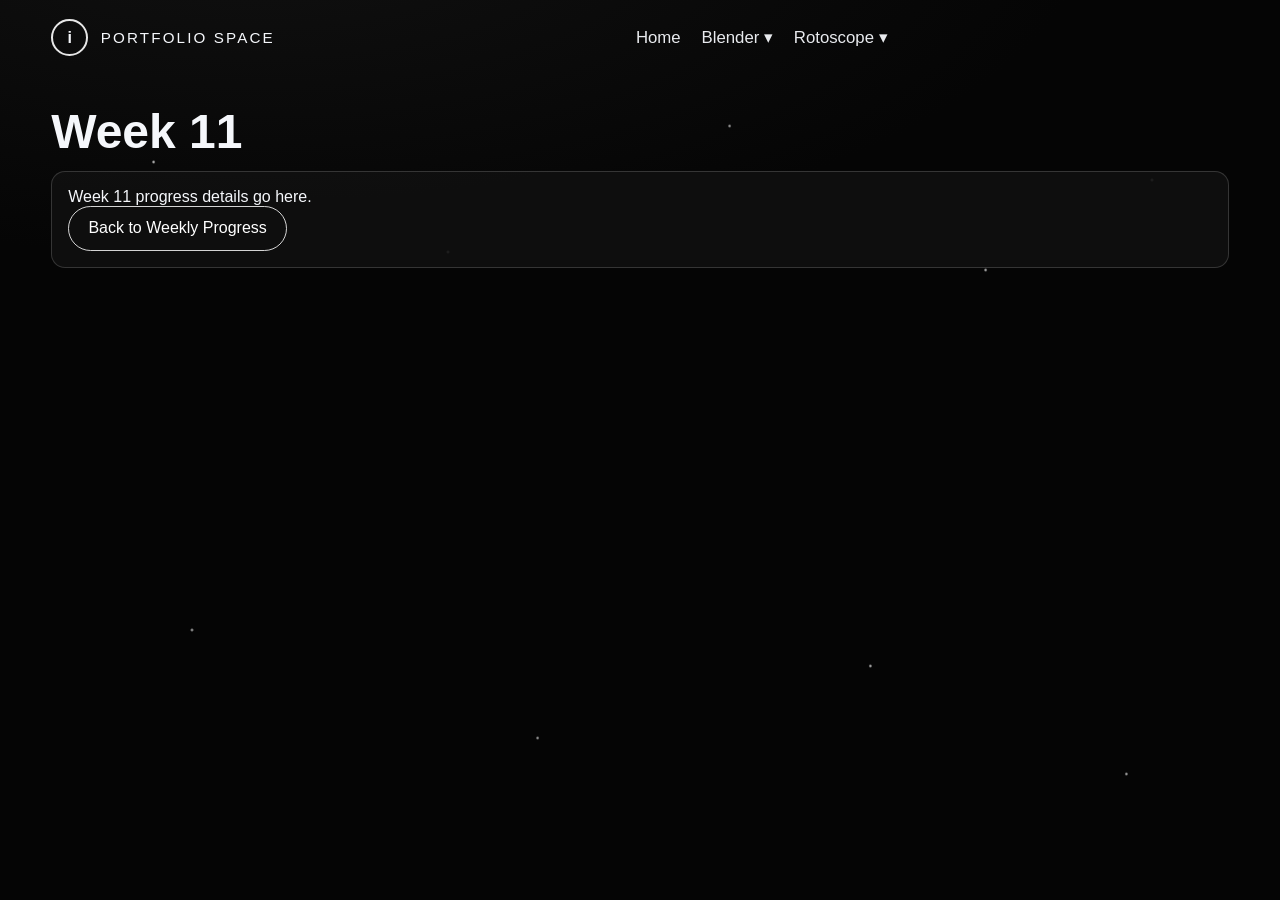
<file: overall/rotoscope/week-11.html>
<!DOCTYPE html>
<html lang="en">
<head>
  <meta charset="UTF-8" />
  <meta name="viewport" content="width=device-width, initial-scale=1.0" />
  <title>Rotoscope | Week 11</title>
  <link rel="stylesheet" href="../styles.css?v=204" />
</head>
<body>
  <div class="bg-stars" aria-hidden="true"></div>
  <header class="site-header">
    <div class="container nav-wrap">
      <a class="brand" href="../index.html"><span class="brand-icon">i</span><span class="brand-text">PORTFOLIO SPACE</span></a>
      <nav>
        <ul class="nav-links">
          <li><a href="../index.html">Home</a></li>
          <li class="dropdown">
            <button type="button" class="dropdown-toggle" aria-expanded="false">Blender ▾</button>
            <ul class="dropdown-menu">
              <li><a href="../blender/video.html">Video</a></li>
              <li><a href="../blender/description.html">Description</a></li>
              <li><a href="../blender/method.html">Method</a></li>
              <li><a href="../blender/calculator.html">Earth Age Calculator</a></li>
              <li><a href="../blender/script.html">Script</a></li>
            </ul>
          </li>
          <li class="dropdown">
            <button type="button" class="dropdown-toggle" aria-expanded="false">Rotoscope ▾</button>
            <ul class="dropdown-menu">
              <li><a href="live-action.html">Live Action Video</a></li>
              <li><a href="final-video.html">Final Video</a></li>
              <li><a href="credits.html">Disclaimer / Credits</a></li>
              <li><a href="procedure.html">Procedure</a></li>
              <li><a href="weekly-progress.html">Weekly Progress</a></li>
            </ul>
          </li>
        </ul>
      </nav>
    </div>
  </header>
  <main class="container page-wrap">
    <h1>Week 11</h1>
    <section class="f-card">
      <p>Week 11 progress details go here.</p>
      <a class="pill-btn" href="weekly-progress.html">Back to Weekly Progress</a>
    </section>
  </main>
  <script src="../script.js?v=204"></script>
</body>
</html>
</file>
<file: overall/styles.css>
:root {
  --bg: #050505;
  --text: #f5f7fb;
  --muted: #b9c0cc;
  --line: rgba(255, 255, 255, 0.18);
  --accent1: #ffb04d;
  --accent2: #ff7a2f;
  --accent3: #c23600;
}

* { box-sizing: border-box; margin: 0; padding: 0; }

body {
  font-family: "Inter", Arial, sans-serif;
  background: radial-gradient(1200px 500px at 20% -10%, #111 0%, transparent 70%), var(--bg);
  color: var(--text);
  min-height: 100vh;
  overflow-x: hidden;
}

.container { width: min(1200px, 92%); margin: 0 auto; }

.bg-stars {
  position: fixed;
  inset: 0;
  pointer-events: none;
  z-index: 0;
  background-image:
    radial-gradient(2px 2px at 12% 18%, rgba(255,255,255,.85), rgba(255,255,255,0)),
    radial-gradient(2px 2px at 35% 28%, rgba(255,255,255,.75), rgba(255,255,255,0)),
    radial-gradient(2px 2px at 57% 14%, rgba(255,255,255,.7), rgba(255,255,255,0)),
    radial-gradient(2px 2px at 77% 30%, rgba(255,255,255,.8), rgba(255,255,255,0)),
    radial-gradient(2px 2px at 90% 20%, rgba(255,255,255,.7), rgba(255,255,255,0)),
    radial-gradient(2px 2px at 15% 70%, rgba(255,255,255,.75), rgba(255,255,255,0)),
    radial-gradient(2px 2px at 42% 82%, rgba(255,255,255,.7), rgba(255,255,255,0)),
    radial-gradient(2px 2px at 68% 74%, rgba(255,255,255,.8), rgba(255,255,255,0)),
    radial-gradient(2px 2px at 88% 86%, rgba(255,255,255,.75), rgba(255,255,255,0));
  filter: drop-shadow(0 0 8px rgba(255,255,255,.35));
}

.site-header { position: relative; z-index: 20; padding-top: 1.2rem; }
.nav-wrap { display: grid; grid-template-columns: auto 1fr; align-items: center; gap: 1.25rem; }

.brand { display: flex; align-items: center; gap: .8rem; text-decoration: none; color: var(--text); }
.brand-icon { width: 2.3rem; height: 2.3rem; border: 2px solid rgba(255,255,255,.9); border-radius: 999px; display: grid; place-items: center; font-weight: 700; }
.brand-text { letter-spacing: .14em; font-size: .95rem; }

.nav-links { display: flex; justify-content: center; gap: 1.3rem; list-style: none; align-items: center; }
.nav-links > li > a { color: var(--text); text-decoration: none; font-size: 1.05rem; opacity: .95; }
.nav-links > li > a:hover, .nav-links > li > a.active { opacity: 1; text-shadow: 0 0 10px rgba(255,255,255,.35); }

.dropdown-toggle {
  background: none; border: none; color: var(--text); font: inherit; font-size: 1.05rem;
  opacity: .95; cursor: default; padding: 0;
}
.dropdown:hover .dropdown-toggle, .dropdown:focus-within .dropdown-toggle, .dropdown.open .dropdown-toggle {
  opacity: 1; text-shadow: 0 0 10px rgba(255,255,255,.35);
}

.dropdown { position: relative; }
.dropdown-menu {
  display: none;
  position: absolute;
  top: calc(100% + 10px); left: 0;
  min-width: 250px;
  background: rgba(16,16,16,.98);
  border: 1px solid rgba(255,255,255,.2);
  border-radius: 12px;
  padding: .45rem;
  list-style: none;
  z-index: 9999;
  backdrop-filter: blur(8px);
  box-shadow: 0 14px 30px rgba(0,0,0,.45);
}
.dropdown-menu a {
  display: block; padding: .6rem .7rem; border-radius: 8px;
  color: #f5f7fb; text-decoration: none; font-size: .95rem;
}
.dropdown-menu a:hover { background: rgba(255,255,255,.08); }

.dropdown:hover > .dropdown-menu,
.dropdown:focus-within > .dropdown-menu,
.dropdown.open > .dropdown-menu { display: block; }

.hero {
  position: relative; z-index: 5;
  padding: 3rem 0 1.4rem;
  display: grid; grid-template-columns: 1.05fr 1fr; gap: 1.5rem;
  align-items: center; min-height: calc(100vh - 140px);
}
.eyebrow { color: var(--muted); letter-spacing: .06em; font-size: .9rem; margin-bottom: 1rem; }
.hero-left h1 { font-size: clamp(2.3rem, 6vw, 5rem); line-height: .98; margin-bottom: 1rem; }
.hero-text { color: #d6dbe4; max-width: 58ch; line-height: 1.65; margin-bottom: 1rem; }

.dots { display: flex; gap: .55rem; margin: 1rem 0 1.2rem; }
.dots span { width: .8rem; height: .8rem; border-radius: 999px; background: rgba(255,255,255,.95); }

.pill-btn {
  display: inline-flex; align-items: center; justify-content: center;
  height: 2.8rem; padding: 0 1.2rem;
  border: 1.6px solid rgba(255,255,255,.82);
  border-radius: 999px; color: #fff; text-decoration: none; background: transparent;
}
.pill-btn:hover { background: #fff; color: #000; }
.cta-row { display: flex; flex-wrap: wrap; gap: .8rem; }

.hero-right { position: relative; min-height: 560px; }
.ribbon {
  position: absolute; right: 0; width: 420px; height: 120px; border-radius: 999px;
  background: linear-gradient(135deg, var(--accent1) 10%, var(--accent2) 55%, var(--accent3) 100%);
  box-shadow: 0 20px 35px rgba(255, 110, 30, .22);
  transform: rotate(-40deg);
}
.r1 { top: 70px; right: 150px; }
.r2 { top: 155px; right: 85px; }
.r3 { top: 240px; right: 20px; }
.r4 { top: 325px; right: -45px; }
.r5 { top: 410px; right: -110px; }

.lines {
  position: absolute; right: -30px; top: 40px; width: 330px; height: 430px;
  transform: rotate(-40deg); border-radius: 32px;
  background: repeating-linear-gradient(90deg, rgba(255,255,255,.85) 0 2px, transparent 2px 14px);
  opacity: .9;
}
.orb { position: absolute; border-radius: 999px; background: linear-gradient(140deg, #ffa94c, #c64500); box-shadow: 0 0 26px rgba(255,140,50,.35); }
.orb-1 { width: 70px; height: 70px; top: 110px; left: 120px; }
.orb-2 { width: 44px; height: 44px; top: 205px; left: 85px; }
.orb-3 { width: 30px; height: 30px; top: 160px; left: 250px; }

.ring {
  position: absolute; width: 95px; height: 95px; border-radius: 999px;
  border: 18px solid transparent; border-top-color: #ff9d47; border-right-color: #b43a00;
  transform: rotate(35deg); bottom: 65px; left: 40px;
}

.site-footer { position: relative; z-index: 10; padding: 1rem 0 1.6rem; }
.footer-wrap { display: flex; gap: 1.6rem; flex-wrap: wrap; }
.footer-wrap a { color: #d8dee9; text-decoration: none; opacity: .9; }
.footer-wrap a:hover { opacity: 1; }

/* Subpages support */
.page-wrap { position: relative; z-index: 5; padding: 3rem 0; }
.page-wrap h1 { font-size: clamp(2rem, 5vw, 3rem); margin-bottom: .75rem; }
.f-card { background: rgba(16,16,16,.88); border: 1px solid rgba(255,255,255,.16); border-radius: 14px; padding: 1rem; }
.placeholder { border: 1px dashed rgba(255,255,255,.35); border-radius: 10px; padding: 1rem; color: #d7deea; }

.f-card input {
  width: 100%; max-width: 340px; margin: .6rem 0; padding: .65rem .7rem;
  border-radius: 10px; border: 1px solid rgba(255,255,255,.2); background: rgba(0,0,0,.35); color: #fff;
}
.result-box {
  margin-top: .8rem; white-space: pre-wrap; background: rgba(0,0,0,.35);
  border: 1px solid rgba(255,255,255,.16); border-radius: 10px; padding: .8rem; color: #d9e0ec;
}
.week-grid { margin-top: .8rem; display: grid; grid-template-columns: repeat(3,minmax(0,1fr)); gap: .6rem; }
.week-btn {
  display: block;
  border: 1px solid rgba(255,255,255,.2);
  border-radius: 10px;
  padding: .6rem;
  background: rgba(255,255,255,.03);
  color: #fff;
  text-decoration: none;
}
.week-btn:hover {
  background: rgba(255,255,255,.1);
}

@media (max-width: 1080px) {
  .nav-wrap { grid-template-columns: 1fr; gap: .9rem; }
  .nav-links { justify-content: flex-start; flex-wrap: wrap; }
  .hero { grid-template-columns: 1fr; min-height: auto; padding-top: 2rem; }
  .hero-right { min-height: 500px; }
}
@media (max-width: 800px) { .week-grid { grid-template-columns: 1fr 1fr; } }
@media (max-width: 500px) { .week-grid { grid-template-columns: 1fr; } }
</file>
